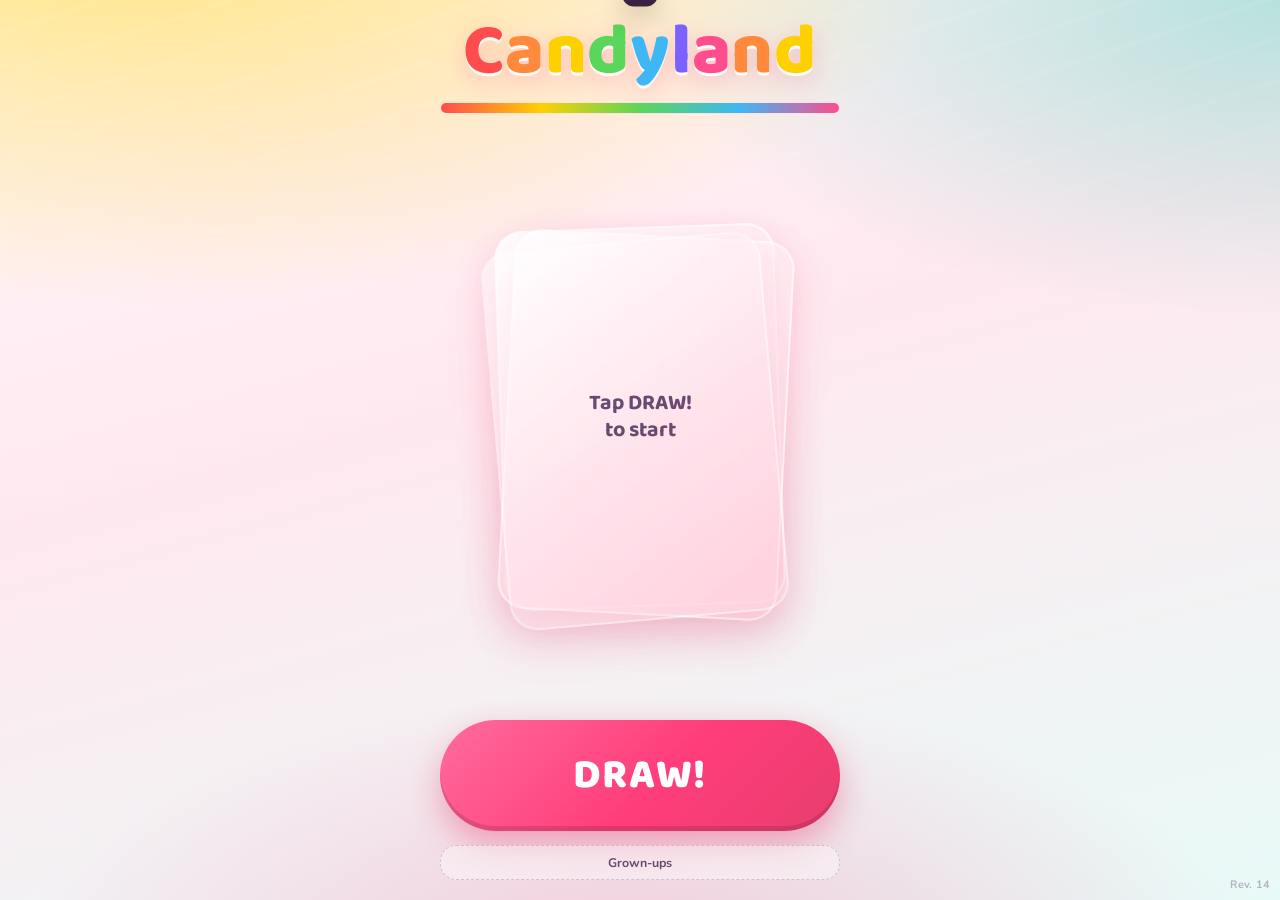
<file: candyland/index.html>
<!DOCTYPE html>
<html lang="en">
<head>
  <meta charset="UTF-8" />
  <meta name="viewport" content="width=device-width, initial-scale=1, viewport-fit=cover" />
  <meta name="theme-color" content="#FF5C8A" />
  <meta name="apple-mobile-web-app-capable" content="yes" />
  <meta name="apple-mobile-web-app-status-bar-style" content="default" />
  <meta name="apple-mobile-web-app-title" content="Candyland" />
  <meta name="description" content="Draw Candyland cards on your phone. Cards leave the deck until you Reset." />
  <link rel="manifest" href="manifest.webmanifest" />
  <link rel="apple-touch-icon" href="icons/apple-touch-icon.png" />
  <link rel="icon" type="image/png" sizes="192x192" href="icons/icon-192.png" />
  <link rel="preconnect" href="https://fonts.googleapis.com" />
  <link rel="preconnect" href="https://fonts.gstatic.com" crossorigin />
  <link href="https://fonts.googleapis.com/css2?family=Baloo+2:wght@600;700;800&family=Nunito:wght@500;700;800&display=swap" rel="stylesheet" />
  <link rel="stylesheet" href="app.css" />
  <title>Candyland Card Drawer</title>
</head>
<body>
  <div class="bg-swirl" aria-hidden="true"></div>

  <main class="app">
    <header class="brand">
      <h1 class="rainbow-title" aria-label="Candyland">
        <span>C</span><span>a</span><span>n</span><span>d</span><span>y</span><span>l</span><span>a</span><span>n</span><span>d</span>
      </h1>
    </header>

    <div class="progress" aria-hidden="true"><span id="progress-bar"></span></div>

    <section class="stage" aria-live="polite">
      <div class="card-stage">
        <div class="deck-stack" id="deck-stack" aria-hidden="true">
          <div class="ghost"></div>
          <div class="ghost"></div>
          <div class="ghost"></div>
        </div>
        <div class="placeholder" id="placeholder">Tap DRAW!<br />to start</div>
        <article class="play-card" id="play-card" hidden></article>
      </div>
    </section>

    <div class="actions">
      <button type="button" class="btn btn-draw" id="draw-btn">DRAW!</button>
    </div>

    <details class="grownups" id="grownups">
      <summary>Grown-ups</summary>
      <div class="grownups-panel">
        <label>
          Deck size
          <select id="deck-select" aria-label="Choose Candyland deck size">
            <option value="classic64">Classic (64 cards)</option>
            <option value="vintage64">Vintage (64) — Candy Hearts</option>
            <option value="modern44">Modern (44 cards)</option>
          </select>
        </label>
        <button type="button" class="btn-reset-tiny" id="reset-btn">Reset deck</button>
        <p class="install-tip">
          iPhone: Share → Add to Home Screen<br />
          Android: Menu → Add to Home screen
        </p>
      </div>
    </details>

    <p class="app-rev" id="app-rev" aria-hidden="true"></p>
  </main>

  <div class="toast" id="toast" role="status"></div>

  <div class="modal-backdrop" id="reset-modal" role="dialog" aria-modal="true" aria-labelledby="reset-title">
    <div class="modal">
      <h3 id="reset-title">Reset the deck?</h3>
      <p>Put all the cards back and shuffle again.</p>
      <div class="modal-actions">
        <button type="button" class="btn btn-ghost" id="reset-cancel">Cancel</button>
        <button type="button" class="btn btn-draw btn-modal-ok" id="reset-confirm">Reset</button>
      </div>
    </div>
  </div>

  <script src="app.js"></script>
</body>
</html>
</file>
<file: candyland/app.css>
:root {
  --pink: #ff4d8d;
  --pink-deep: #e83e6e;
  --mint: #1ec8b0;
  --mint-deep: #14a996;
  --butter: #ffd000;
  --sky: #3db8f5;
  --cream: #fff5f8;
  --ink: #3b2140;
  --ink-soft: #6b4a6f;
  --card-face: #fffdf9;
  --shadow: 0 18px 40px rgba(232, 62, 110, 0.18);
  --radius: 28px;
  --font-display: "Baloo 2", "Trebuchet MS", sans-serif;
  --font-body: "Nunito", "Segoe UI", sans-serif;
  color-scheme: light;
}

*,
*::before,
*::after {
  box-sizing: border-box;
}

html,
body {
  margin: 0;
  min-height: 100%;
  font-family: var(--font-body);
  color: var(--ink);
  background: var(--cream);
}

body {
  min-height: 100dvh;
  overflow-x: hidden;
  background:
    radial-gradient(ellipse 120% 80% at 10% -10%, rgba(255, 209, 0, 0.5), transparent 55%),
    radial-gradient(ellipse 100% 70% at 100% 0%, rgba(30, 200, 176, 0.32), transparent 50%),
    radial-gradient(ellipse 90% 60% at 50% 110%, rgba(255, 77, 141, 0.28), transparent 55%),
    linear-gradient(165deg, #fff8fb 0%, #ffe8ef 42%, #e8faf7 100%);
}

.bg-swirl {
  pointer-events: none;
  position: fixed;
  inset: 0;
  opacity: 0.35;
  background-image:
    repeating-linear-gradient(
      -18deg,
      transparent 0 18px,
      rgba(255, 255, 255, 0.35) 18px 22px,
      transparent 22px 40px
    );
  mask-image: linear-gradient(to bottom, rgba(0, 0, 0, 0.55), transparent 70%);
  z-index: 0;
}

.app {
  position: relative;
  z-index: 1;
  width: min(440px, 100%);
  margin: 0 auto;
  padding: max(12px, env(safe-area-inset-top)) 20px max(20px, env(safe-area-inset-bottom));
  display: flex;
  flex-direction: column;
  gap: 14px;
  min-height: 100dvh;
}

.brand {
  text-align: center;
  padding-top: 4px;
  animation: rise-in 0.7s ease both;
}

.rainbow-title {
  margin: 0;
  font-family: var(--font-display);
  font-weight: 800;
  font-size: clamp(3.5rem, 13.75vw, 4.5rem);
  letter-spacing: 0.01em;
  line-height: 1;
  display: flex;
  justify-content: center;
  flex-wrap: wrap;
  gap: 0;
  filter: drop-shadow(0 3px 0 rgba(255, 255, 255, 0.9)) drop-shadow(0 6px 12px rgba(255, 77, 141, 0.25));
}

.rainbow-title span {
  display: inline-block;
  animation: letter-bounce 2.8s ease-in-out infinite;
}

.rainbow-title span:nth-child(1) { color: #ff4d4d; animation-delay: 0s; }
.rainbow-title span:nth-child(2) { color: #ff8a3d; animation-delay: 0.08s; }
.rainbow-title span:nth-child(3) { color: #ffd000; animation-delay: 0.16s; }
.rainbow-title span:nth-child(4) { color: #5ad65a; animation-delay: 0.24s; }
.rainbow-title span:nth-child(5) { color: #3db8f5; animation-delay: 0.32s; }
.rainbow-title span:nth-child(6) { color: #7b61ff; animation-delay: 0.4s; }
.rainbow-title span:nth-child(7) { color: #ff4d8d; animation-delay: 0.48s; }
.rainbow-title span:nth-child(8) { color: #ff8a3d; animation-delay: 0.56s; }
.rainbow-title span:nth-child(9) { color: #ffd000; animation-delay: 0.64s; }

.stage {
  flex: 1;
  display: flex;
  flex-direction: column;
  align-items: center;
  justify-content: center;
  gap: 12px;
  min-height: 300px;
}

.progress {
  width: 100%;
  height: 12px;
  border-radius: 999px;
  background: rgba(255, 255, 255, 0.65);
  border: 1px solid rgba(255, 92, 138, 0.15);
  overflow: hidden;
  animation: rise-in 0.7s ease 0.08s both;
}

.progress > span {
  display: block;
  height: 100%;
  width: 100%;
  transform-origin: left center;
  background: linear-gradient(90deg, #ff4d4d, #ffd000, #5ad65a, #3db8f5, #ff4d8d);
  transition: transform 0.45s cubic-bezier(0.22, 1, 0.36, 1);
}

.card-stage {
  position: relative;
  width: min(280px, 78vw);
  height: min(380px, 48vh);
  perspective: 1200px;
  margin: 4px 0;
}

.deck-stack {
  position: absolute;
  inset: 0;
  transform-style: preserve-3d;
}

.deck-stack .ghost {
  position: absolute;
  inset: 0;
  border-radius: var(--radius);
  background: linear-gradient(145deg, #fff 0%, #ffe3ec 55%, #ffd0dd 100%);
  border: 2px solid rgba(255, 255, 255, 0.9);
  box-shadow: var(--shadow);
}

.deck-stack .ghost:nth-child(1) {
  transform: translate(0, 0) rotate(-2deg);
  animation: floaty 3.6s ease-in-out infinite;
}

.deck-stack .ghost:nth-child(2) {
  transform: translate(6px, 8px) rotate(3deg);
  opacity: 0.75;
  animation: floaty 3.6s ease-in-out 0.2s infinite;
}

.deck-stack .ghost:nth-child(3) {
  transform: translate(-5px, 14px) rotate(-5deg);
  opacity: 0.5;
  animation: floaty 3.6s ease-in-out 0.4s infinite;
}

.deck-stack.empty .ghost {
  opacity: 0.25;
  filter: grayscale(0.4);
  animation: none;
}

.play-card {
  position: absolute;
  inset: 0;
  border-radius: var(--radius);
  background: var(--card-face);
  border: 4px solid #fff;
  box-shadow: var(--shadow);
  display: flex;
  flex-direction: column;
  align-items: center;
  justify-content: center;
  gap: 16px;
  padding: 22px 16px;
  transform-origin: center;
  opacity: 0;
  pointer-events: none;
  z-index: 2;
}

.play-card.visible {
  opacity: 1;
  animation: card-pop 0.55s cubic-bezier(0.18, 1.2, 0.32, 1) both;
}

.play-card.character {
  background:
    radial-gradient(circle at 30% 20%, rgba(255, 209, 0, 0.5), transparent 45%),
    radial-gradient(circle at 80% 80%, rgba(30, 200, 176, 0.35), transparent 40%),
    var(--card-face);
}

.color-blocks {
  display: flex;
  flex-direction: column;
  gap: 16px;
  width: 82%;
}

.color-block {
  height: 88px;
  border-radius: 20px;
  border: 4px solid rgba(255, 255, 255, 0.9);
  box-shadow:
    inset 0 -8px 0 rgba(0, 0, 0, 0.1),
    0 10px 18px rgba(0, 0, 0, 0.12);
}

.card-label {
  font-family: var(--font-display);
  font-size: 1.75rem;
  font-weight: 800;
  text-align: center;
  line-height: 1.1;
  color: var(--ink);
  padding: 0 8px;
}

.card-hint {
  font-size: 1.15rem;
  font-weight: 800;
  color: var(--ink-soft);
  text-align: center;
  max-width: 92%;
  line-height: 1.25;
}

.treat-art {
  position: relative;
  width: 132px;
  height: 132px;
  border-radius: 50%;
  display: grid;
  place-items: center;
  background: rgba(255, 255, 255, 0.9);
  border: 4px solid rgba(255, 92, 138, 0.25);
  box-shadow: 0 10px 24px rgba(46, 196, 182, 0.22);
  animation: treat-spin 0.7s ease both;
  overflow: hidden;
}

.treat-art > span {
  display: block;
  width: 64px;
  height: 64px;
  position: relative;
}

.treat-peppermint > span {
  border-radius: 50%;
  background: repeating-conic-gradient(#ff5c8a 0 18deg, #fff 18deg 36deg);
  box-shadow: inset 0 0 0 6px #fff;
}

.treat-peanut > span {
  width: 48px;
  height: 70px;
  border-radius: 50% 50% 45% 45%;
  background: linear-gradient(180deg, #e2b07a, #c68642);
  box-shadow: inset 0 -10px 0 rgba(0, 0, 0, 0.08);
}

.treat-peanut > span::after {
  content: "";
  position: absolute;
  left: 50%;
  top: 46%;
  width: 70%;
  height: 3px;
  background: rgba(0, 0, 0, 0.15);
  transform: translateX(-50%);
  border-radius: 2px;
}

.treat-lollipop > span {
  width: 58px;
  height: 58px;
  border-radius: 50%;
  background:
    radial-gradient(circle at 35% 30%, #fff7, transparent 40%),
    conic-gradient(#ff5c8a, #ffd166, #2ec4b6, #4cc9f0, #ff5c8a);
}

.treat-lollipop > span::after {
  content: "";
  position: absolute;
  left: 50%;
  top: 100%;
  width: 6px;
  height: 28px;
  margin-left: -3px;
  background: #f0d7b0;
  border-radius: 3px;
}

.treat-icecream > span {
  width: 46px;
  height: 46px;
  border-radius: 50%;
  background: #ffe3ec;
  box-shadow: 0 18px 0 -4px #ffd166;
  top: -6px;
}

.treat-icecream > span::after {
  content: "";
  position: absolute;
  left: 50%;
  top: 42px;
  width: 0;
  height: 0;
  margin-left: -16px;
  border-left: 16px solid transparent;
  border-right: 16px solid transparent;
  border-top: 28px solid #e2b07a;
}

.treat-gumdrop > span {
  width: 56px;
  height: 48px;
  border-radius: 50% 50% 40% 40%;
  background: linear-gradient(180deg, #7ee0d6, #2ec4b6 70%);
  box-shadow: 10px 10px 0 -8px #ff5c8a, -12px 14px 0 -10px #ffd166;
}

.treat-gingerbread > span {
  width: 52px;
  height: 58px;
  border-radius: 18px 18px 12px 12px;
  background: linear-gradient(180deg, #d4a574, #b57a45);
  box-shadow: inset 0 8px 0 rgba(255, 255, 255, 0.15);
}

.treat-gingerbread > span::before,
.treat-gingerbread > span::after {
  content: "";
  position: absolute;
  background: #fff;
  border-radius: 50%;
}

.treat-gingerbread > span::before {
  width: 8px;
  height: 8px;
  left: 14px;
  top: 18px;
  box-shadow: 16px 0 0 #fff;
}

.treat-gingerbread > span::after {
  width: 18px;
  height: 6px;
  left: 17px;
  top: 34px;
  border-radius: 6px;
}

.treat-candyhearts > span {
  width: 52px;
  height: 48px;
  background: #ff5c8a;
  transform: rotate(-45deg);
  border-radius: 4px 4px 2px 2px;
  box-shadow: 10px -8px 0 -4px #ff8fb0;
}

.treat-candyhearts > span::before,
.treat-candyhearts > span::after {
  content: "";
  position: absolute;
  width: 52px;
  height: 52px;
  background: #ff5c8a;
  border-radius: 50%;
}

.treat-candyhearts > span::before {
  top: -26px;
  left: 0;
}

.treat-candyhearts > span::after {
  left: 26px;
  top: 0;
}

.placeholder {
  text-align: center;
  color: var(--ink-soft);
  font-family: var(--font-display);
  font-size: 1.35rem;
  font-weight: 700;
  line-height: 1.25;
  padding: 0 24px;
  z-index: 1;
  position: absolute;
  inset: 0;
  display: grid;
  place-items: center;
  pointer-events: none;
  transition: opacity 0.25s ease;
}

.placeholder.hidden {
  opacity: 0;
  visibility: hidden;
}

.actions {
  display: grid;
  width: 100%;
  animation: rise-in 0.7s ease 0.12s both;
}

.btn {
  appearance: none;
  border: none;
  border-radius: 999px;
  font-family: var(--font-display);
  font-size: 1.35rem;
  font-weight: 800;
  padding: 16px 22px;
  cursor: pointer;
  transition: transform 0.15s ease, box-shadow 0.15s ease, filter 0.15s ease;
  -webkit-tap-highlight-color: transparent;
}

.btn:active {
  transform: scale(0.97);
}

.btn-draw {
  color: white;
  font-size: clamp(2rem, 8vw, 2.6rem);
  letter-spacing: 0.04em;
  padding: 22px 28px;
  min-height: 84px;
  background: linear-gradient(135deg, #ff6b9d 0%, #ff3d7a 55%, #e83e6e 100%);
  box-shadow:
    0 14px 32px rgba(232, 62, 110, 0.4),
    inset 0 -5px 0 rgba(0, 0, 0, 0.12);
}

.btn-draw:disabled {
  filter: grayscale(0.35) brightness(1.05);
  box-shadow: none;
  cursor: not-allowed;
}

.btn-draw:hover:not(:disabled) {
  filter: brightness(1.04);
}

.btn-modal-ok {
  font-size: 1.15rem !important;
  min-height: auto;
  padding: 12px !important;
}

.grownups {
  margin-top: auto;
  border-radius: 16px;
  background: rgba(255, 255, 255, 0.4);
  border: 1px dashed rgba(107, 74, 111, 0.25);
  animation: rise-in 0.7s ease 0.18s both;
}

.grownups summary {
  list-style: none;
  cursor: pointer;
  font-size: 0.78rem;
  font-weight: 700;
  color: var(--ink-soft);
  padding: 8px 12px;
  text-align: center;
  user-select: none;
  -webkit-tap-highlight-color: transparent;
}

.grownups summary::-webkit-details-marker {
  display: none;
}

.grownups-panel {
  display: grid;
  gap: 12px;
  padding: 4px 14px 14px;
  border-top: 1px solid rgba(107, 74, 111, 0.12);
}

.grownups-panel label {
  display: grid;
  gap: 6px;
  font-size: 0.8rem;
  color: var(--ink-soft);
  font-weight: 700;
}

.grownups-panel select {
  font: inherit;
  font-weight: 700;
  color: var(--ink);
  border-radius: 12px;
  border: 1.5px solid rgba(255, 92, 138, 0.25);
  background: #fff;
  padding: 10px 12px;
}

.btn-reset-tiny {
  appearance: none;
  justify-self: end;
  border: 1px solid rgba(107, 74, 111, 0.25);
  background: rgba(255, 255, 255, 0.7);
  color: var(--ink-soft);
  font-family: var(--font-body);
  font-size: 0.72rem;
  font-weight: 700;
  padding: 6px 10px;
  border-radius: 8px;
  cursor: pointer;
  width: fit-content;
  -webkit-tap-highlight-color: transparent;
}

.install-tip {
  margin: 0;
  text-align: left;
  font-size: 0.72rem;
  color: var(--ink-soft);
  line-height: 1.4;
  opacity: 0.85;
}

.app-rev {
  position: fixed;
  right: max(10px, env(safe-area-inset-right));
  bottom: max(8px, env(safe-area-inset-bottom));
  margin: 0;
  font-size: 0.68rem;
  font-weight: 700;
  letter-spacing: 0.02em;
  color: var(--ink-soft);
  opacity: 0.4;
  z-index: 6;
  pointer-events: none;
  user-select: none;
}

.toast {
  position: fixed;
  left: 50%;
  top: max(16px, env(safe-area-inset-top));
  bottom: auto;
  transform: translateX(-50%) translateY(-140%);
  background: var(--ink);
  color: #fff;
  padding: 12px 18px;
  border-radius: 999px;
  font-size: 0.95rem;
  font-weight: 700;
  z-index: 50;
  transition: transform 0.35s cubic-bezier(0.22, 1, 0.36, 1);
  max-width: min(90vw, 360px);
  text-align: center;
  box-shadow: 0 10px 28px rgba(0, 0, 0, 0.2);
}

.toast.show {
  transform: translateX(-50%) translateY(8px);
}

.modal-backdrop {
  position: fixed;
  inset: 0;
  background: rgba(40, 18, 44, 0.72);
  display: grid;
  place-items: center;
  padding: 24px;
  z-index: 40;
  opacity: 0;
  pointer-events: none;
  transition: opacity 0.2s ease;
  backdrop-filter: blur(4px);
}

.modal-backdrop.open {
  opacity: 1;
  pointer-events: auto;
}

.modal {
  width: min(360px, 100%);
  background: #ffffff;
  border-radius: 24px;
  padding: 22px;
  box-shadow: 0 24px 60px rgba(0, 0, 0, 0.35);
  display: grid;
  gap: 14px;
  isolation: isolate;
  position: relative;
  z-index: 1;
}

.modal h3 {
  margin: 0;
  font-family: var(--font-display);
  font-size: 1.4rem;
}

.modal p {
  margin: 0;
  color: var(--ink-soft);
  line-height: 1.4;
}

.modal-actions {
  display: grid;
  grid-template-columns: 1fr 1fr;
  gap: 10px;
}

.modal .btn {
  font-size: 1.05rem;
  padding: 12px;
}

.btn-ghost {
  background: #f3eef4;
  color: var(--ink);
}

@keyframes rise-in {
  from {
    opacity: 0;
    transform: translateY(12px);
  }
  to {
    opacity: 1;
    transform: translateY(0);
  }
}

@keyframes letter-bounce {
  0%,
  100% {
    transform: translateY(0);
  }
  50% {
    transform: translateY(-4px);
  }
}

@keyframes floaty {
  0%,
  100% {
    translate: 0 0;
  }
  50% {
    translate: 0 -7px;
  }
}

@keyframes card-pop {
  0% {
    opacity: 0;
    transform: translateY(28px) scale(0.86) rotate(-4deg);
  }
  60% {
    opacity: 1;
    transform: translateY(-6px) scale(1.03) rotate(1deg);
  }
  100% {
    opacity: 1;
    transform: translateY(0) scale(1) rotate(0deg);
  }
}

@keyframes treat-spin {
  from {
    transform: scale(0.6) rotate(-18deg);
    opacity: 0;
  }
  to {
    transform: scale(1) rotate(0deg);
    opacity: 1;
  }
}

@media (prefers-reduced-motion: reduce) {
  *,
  *::before,
  *::after {
    animation: none !important;
    transition: none !important;
  }
}
</file>
